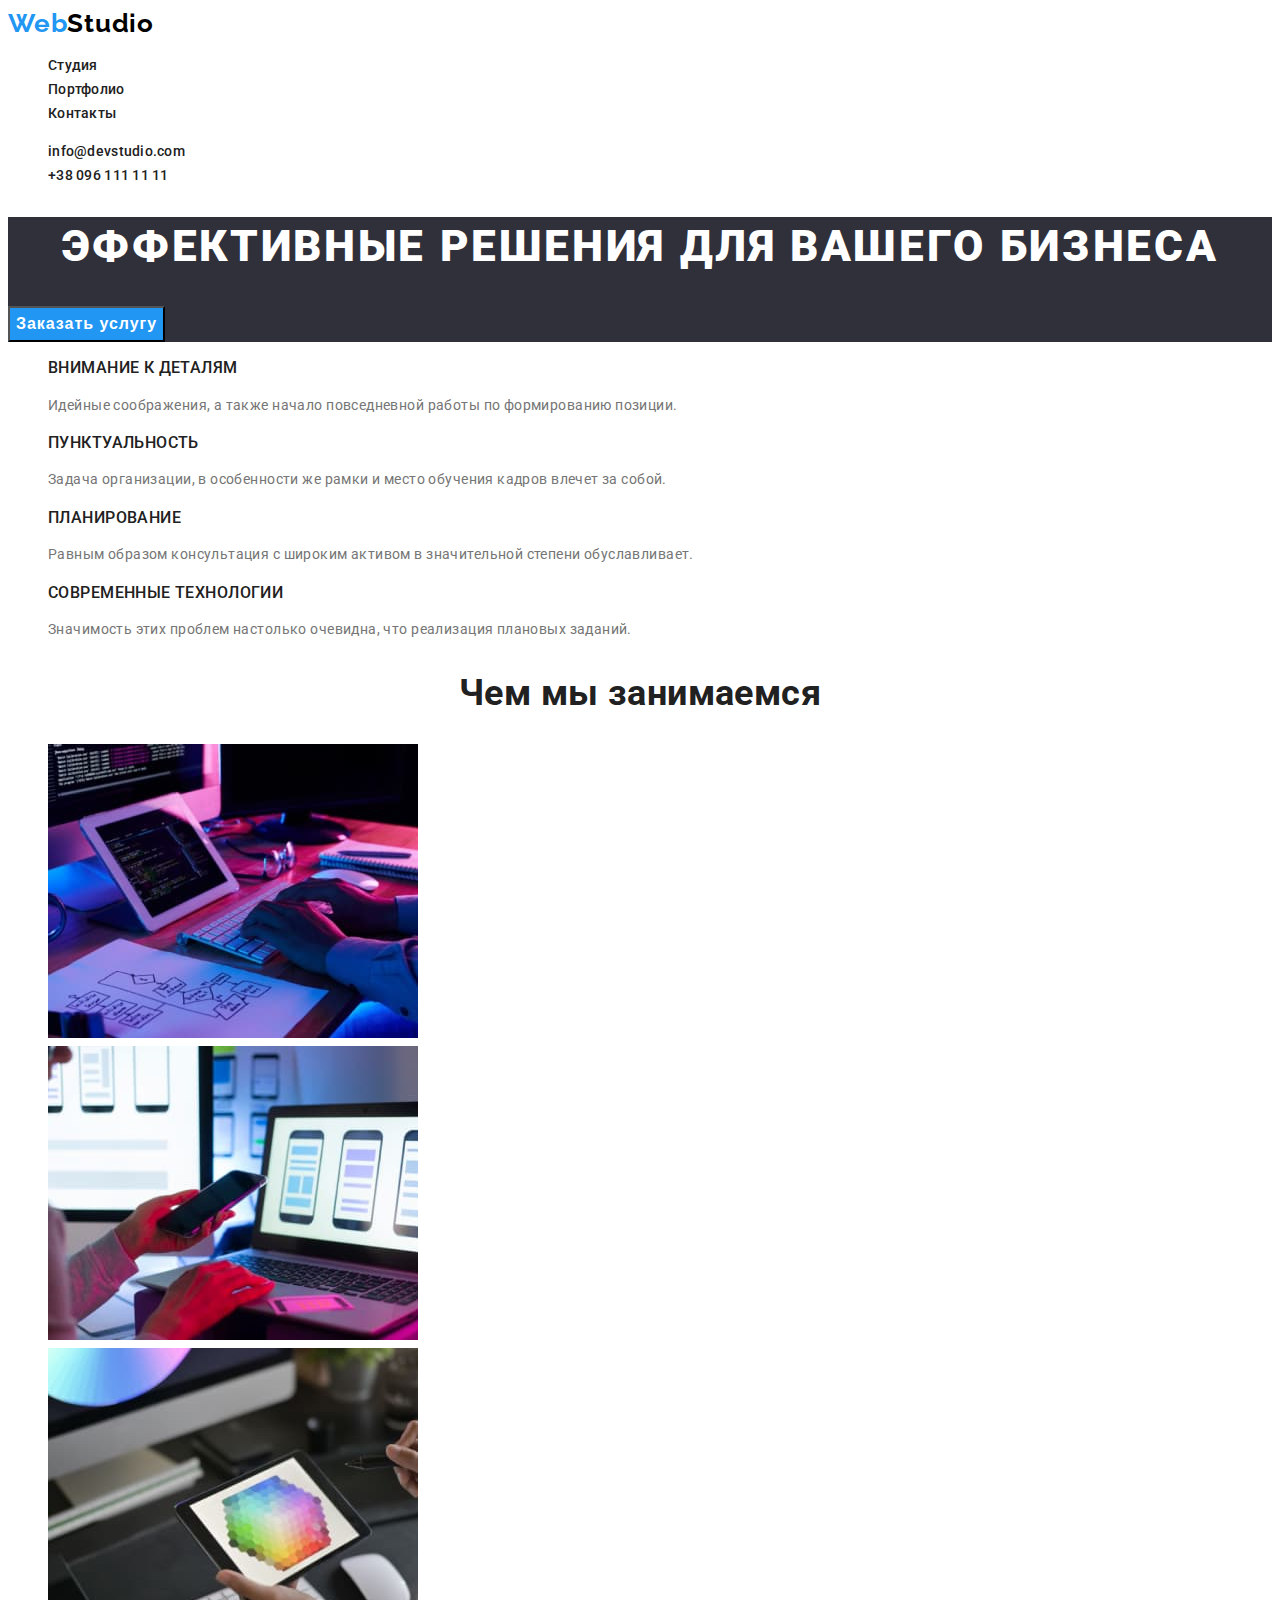
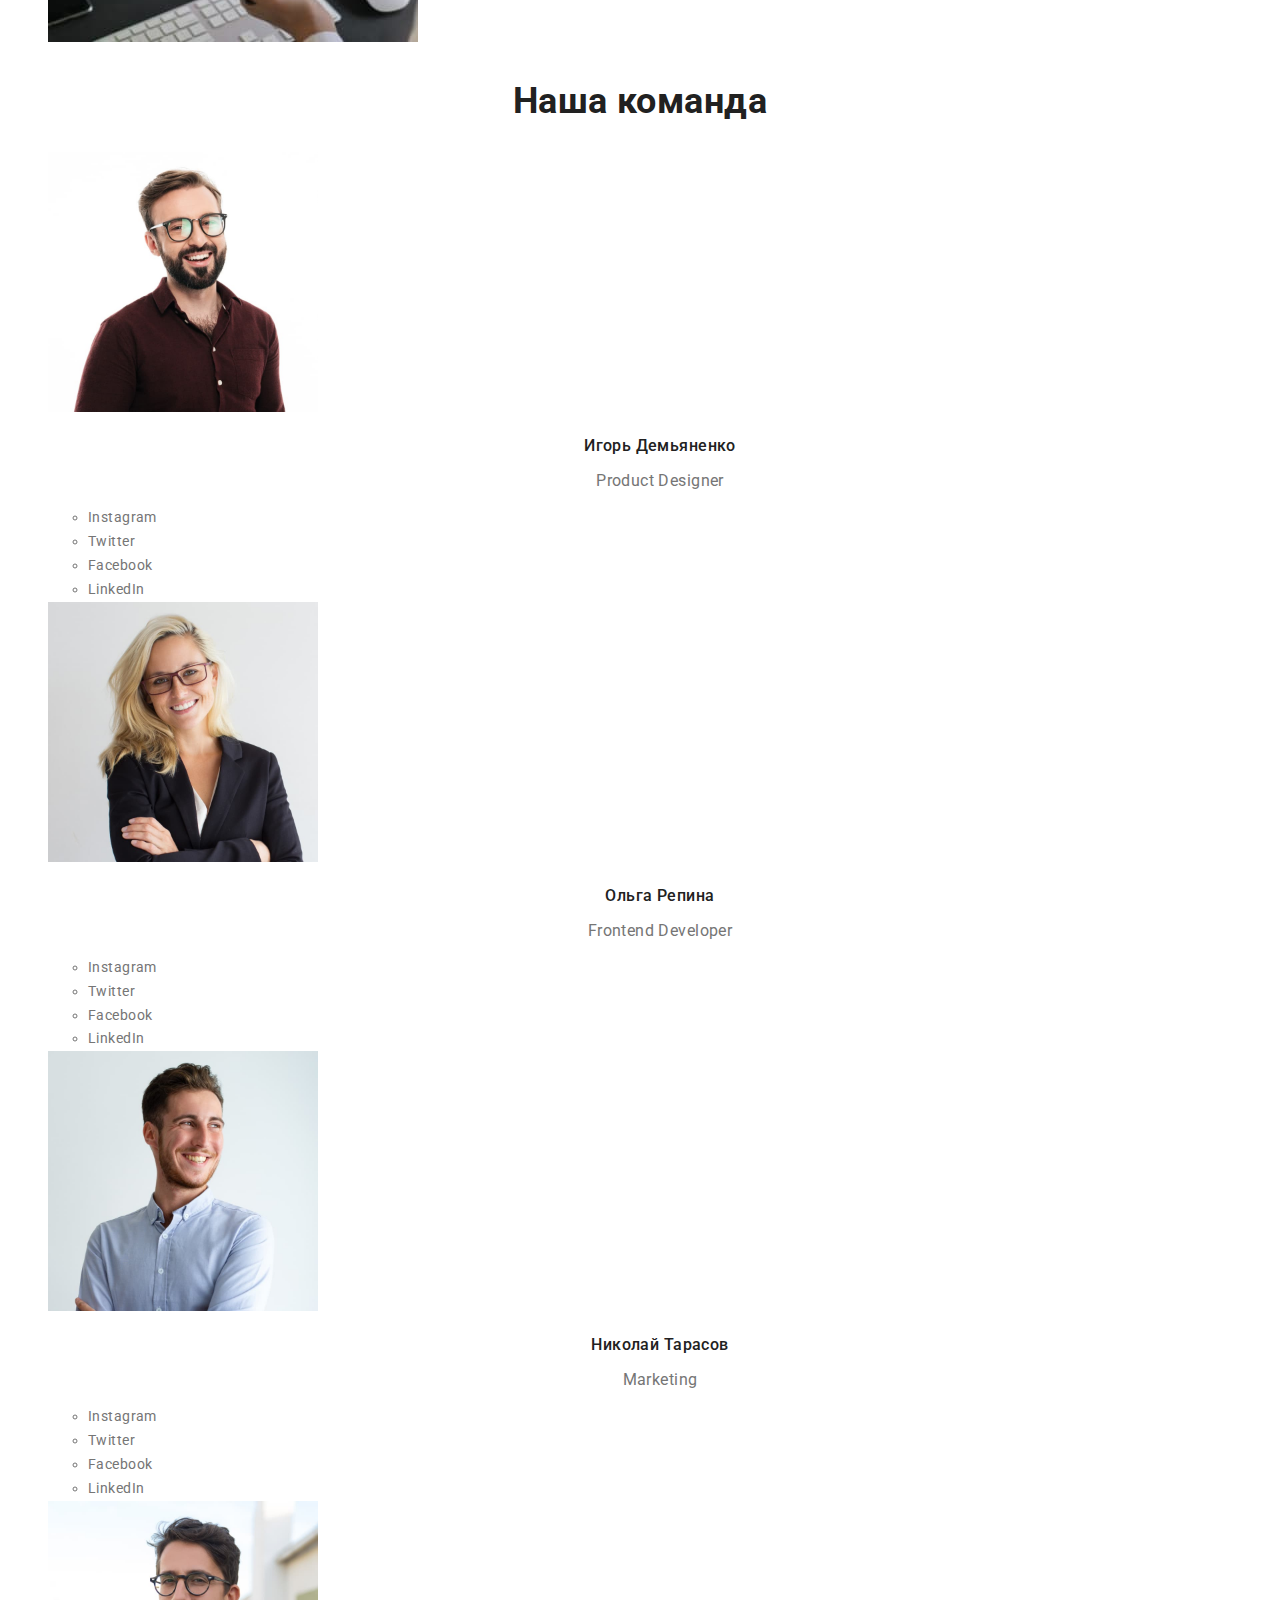
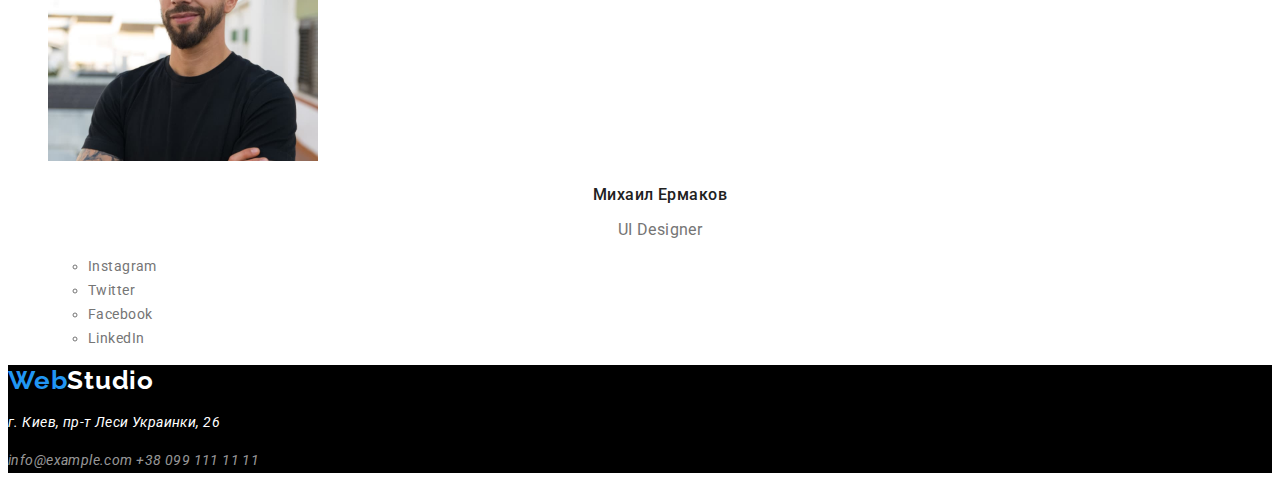
<file: index.html>
<!DOCTYPE html>
<html lang="ru">
<head>
    <meta charset="UTF-8">
    <meta http-equiv="X-UA-Compatible" content="IE=edge">
    <meta name="viewport" content="width=device-width, initial-scale=1.0">
    <title>Web Studio</title>
    <link href="https://fonts.googleapis.com/css2?family=Raleway:wght@700&family=Roboto:wght@400;500;700;900&display=swap"
        rel="stylesheet">
    <link rel="stylesheet" href="./css/styles.css">
</head>
<body class="body">
<!-- Шапка -->
   <header class="head">
      <nav class="head-nav">
          <a href="./index.html" class="head-link"><span class="logo">Web</span>Studio</a>
    <ul class="list">
        <li><a href="./index.html" class="link">Студия</a></li>
        <li><a href="./portfolio.html" class="link">Портфолио</a></li>
        <li><a href="" class="link">Контакты</a></li>
    </ul>
</nav>
    <ul class="head-cont list">
        <li> <a href="mailto:info@devstudio.com" class="link">info@devstudio.com</a></li>
        <li><a href="tel:+38-096-111-11-11" class="link">+38 096 111 11 11</a></li>
    </ul>
   </header>
   <!-- Мейн -->
   <main>
    <!-- Герой -->
    <section class="hero">
        <h1 class="hero-title">Эффективные решения для вашего бизнеса</h1>
        <button type="button" class="primary-button">Заказать услугу</button>
    </section>
    <!-- Преимущества компании -->
    <section class="section">
        <h2 class="title-none">Преимущества компании</h2>
        <ul class="company-advan list">
            <li>
                <h3 class="advan-title">Внимание к деталям</h3>
                <p>Идейные соображения, а также начало повседневной работы по формированию позиции.</p>
            </li>
            <li>
                <h3 class="advan-title">Пунктуальность</h3>
                <p>Задача организации, в особенности же рамки и место обучения кадров влечет за собой.</p>
            </li>
            <li>
                <h3 class="advan-title">Планирование</h3>
                <p>Равным образом консультация с широким активом в значительной степени обуславливает.</p>
            </li>
            <li>
                <h3 class="advan-title">Современные технологии</h3>
                <p>Значимость этих проблем настолько очевидна, что реализация плановых заданий.</p>
            </li>
        </ul>
    </section>
    <!-- Чем мы занимаемся -->
    <section class="section">
        <h2 class="section-title">Чем мы занимаемся</h2>
        <ul class="list">
            <li><img src="./images/dis-app.jpg" alt="Дескретные приложения" width=370 height="294"></li>
            <li><img src="./images/mob-app.jpg" alt="Мобильные приложения" width="370" height="294"></li>
            <li><img src="./images/design.jpg" alt="Дизайнерские решения" width="370" height="294"></li>
        </ul>
    </section>
    <!-- Наша команда -->
    <section class="section">
        <h2 class="section-title">Наша команда</h2>
        <ul class="team-list list">
            <li><img src="./images/product-disigner.jpg" alt="Игорь Демьяненко, продакт дизайнер" width=270> 
                <h3 class="team-title">Игорь Демьяненко</h3>
                <p lang="en" class="team-text">Product Designer</p>
                <ul>
                    <li><a href="" aria-label="Ссылка на Instagram"></a>Instagram</li>
                    <li><a href="" aria-label="Ссылка на Twitter"></a>Twitter</li>
                    <li><a href="" aria-label="Ссылка на Facebook"></a>Facebook</li>
                    <li><a href="" aria-label="Ссылка на LinkedIn"></a>LinkedIn</li>
                </ul>
            </li>
            <li><img src="./images/frontend-developer.jpg" alt="Ольга Репина, разработчик" width="270">
                <h3 class="team-title">Ольга Репина</h3>
                <p lang="en" class="team-text">Frontend Developer</p>
                <ul>
                    <li><a href="" aria-label="Ссылка на Instagram"></a>Instagram</li>
                <li><a href="" aria-label="Ссылка на Twitter"></a>Twitter</li>
                <li><a href="" aria-label="Ссылка на Facebook"></a>Facebook</li>
                <li><a href="" aria-label="Ссылка на LinkedIn"></a>LinkedIn</li>
            </ul>
            </li>
            <li><img src="./images/marketing.jpg" alt="Николай Тарасов, маркетолог" width=270>
                <h3 class="team-title">Николай Тарасов</h3>
                <p lang="en" class="team-text">Marketing</p>
                <ul>
                    <li><a href="" aria-label="Ссылка на Instagram"></a>Instagram</li>
                    <li><a href="" aria-label="Ссылка на Twitter"></a>Twitter</li>
                    <li><a href="" aria-label="Ссылка на Facebook"></a>Facebook</li>
                    <li><a href="" aria-label="Ссылка на LinkedIn"></a>LinkedIn</li>
                </ul>
            </li>
            <li><img src="./images/ui-designer.jpg" alt="Михаил Ермаков, дизайнер" width=270>
                <h3 class="team-title">Михаил Ермаков</h3>
                <p lang="en" class="team-text">UI Designer</p>
                <ul>
                    <li><a href="" aria-label="Ссылка на Instagram"></a>Instagram</li>
                    <li><a href="" aria-label="Ссылка на Twitter"></a>Twitter</li>
                    <li><a href="" aria-label="Ссылка на Facebook"></a>Facebook</li>
                    <li><a href="" aria-label="Ссылка на LinkedIn"></a>LinkedIn</li>
                </ul>
            </li>
        </ul>
    </section>
   </main>
   <!-- Футер -->
 <footer class="foot">
    <a href="./index.html" class="foot-link"><span class="logo">Web</span>Studio</a>
     <address class="adress">
    <p>г. Киев, пр-т Леси Украинки, 26</p>
    <a href="mailto:info@example.com" class="adress-link">info@example.com</a>
    <a href="tel:+38-099-111-11-11" class="adress-link">+38 099 111 11 11</a>
     </address>
 </footer>
</body>
</html>
</file>
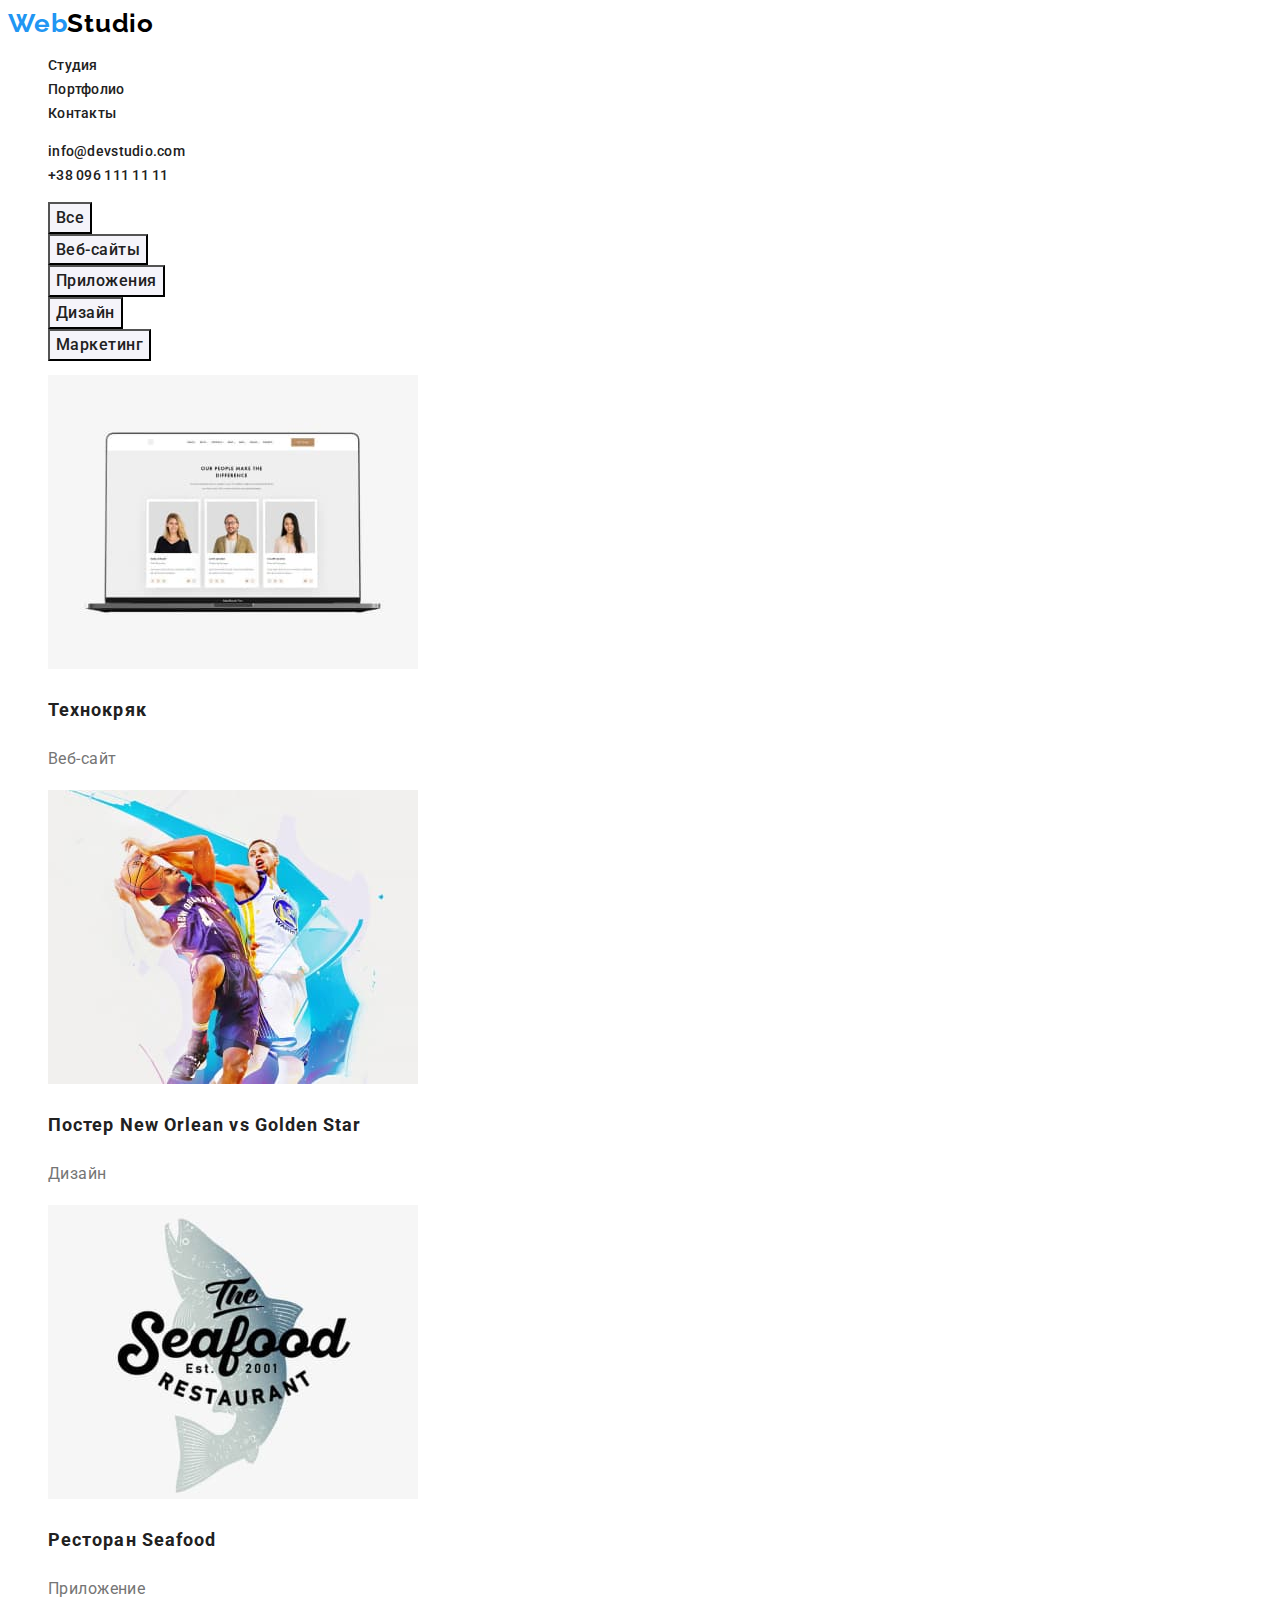
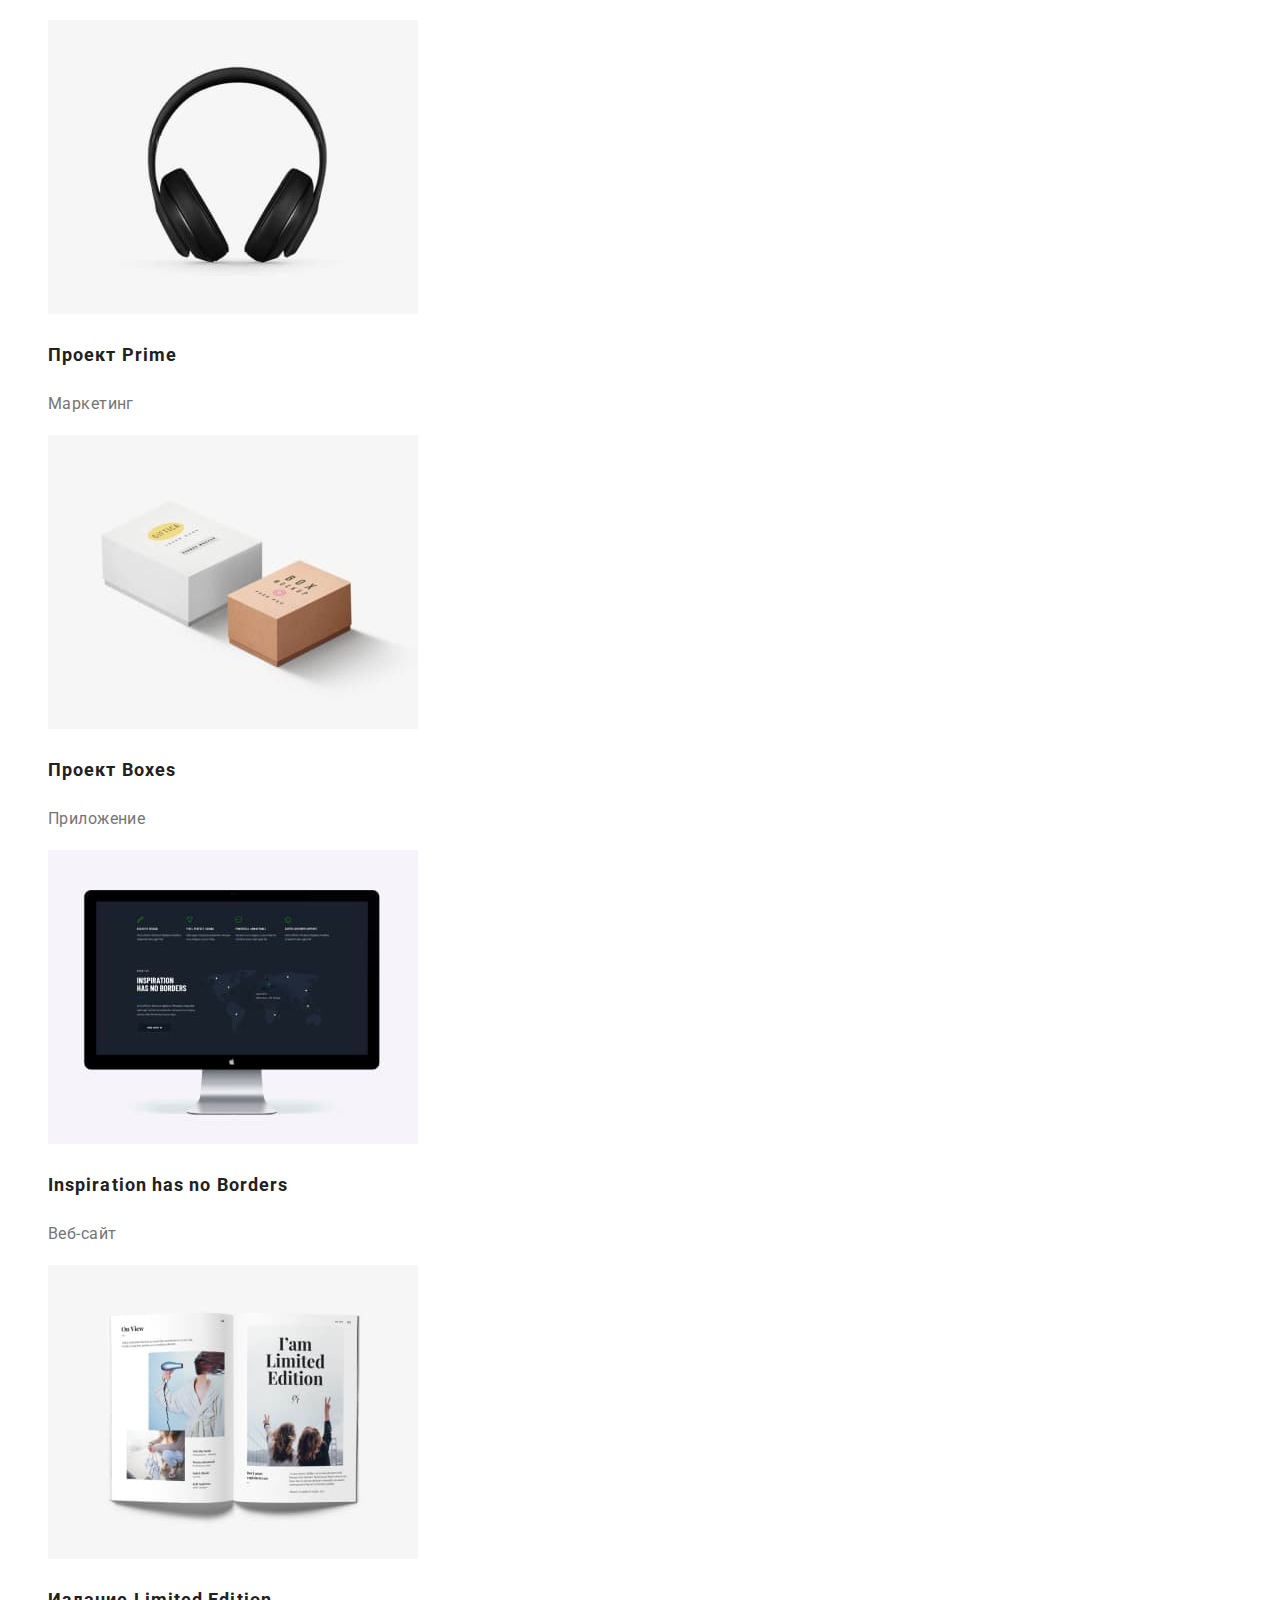
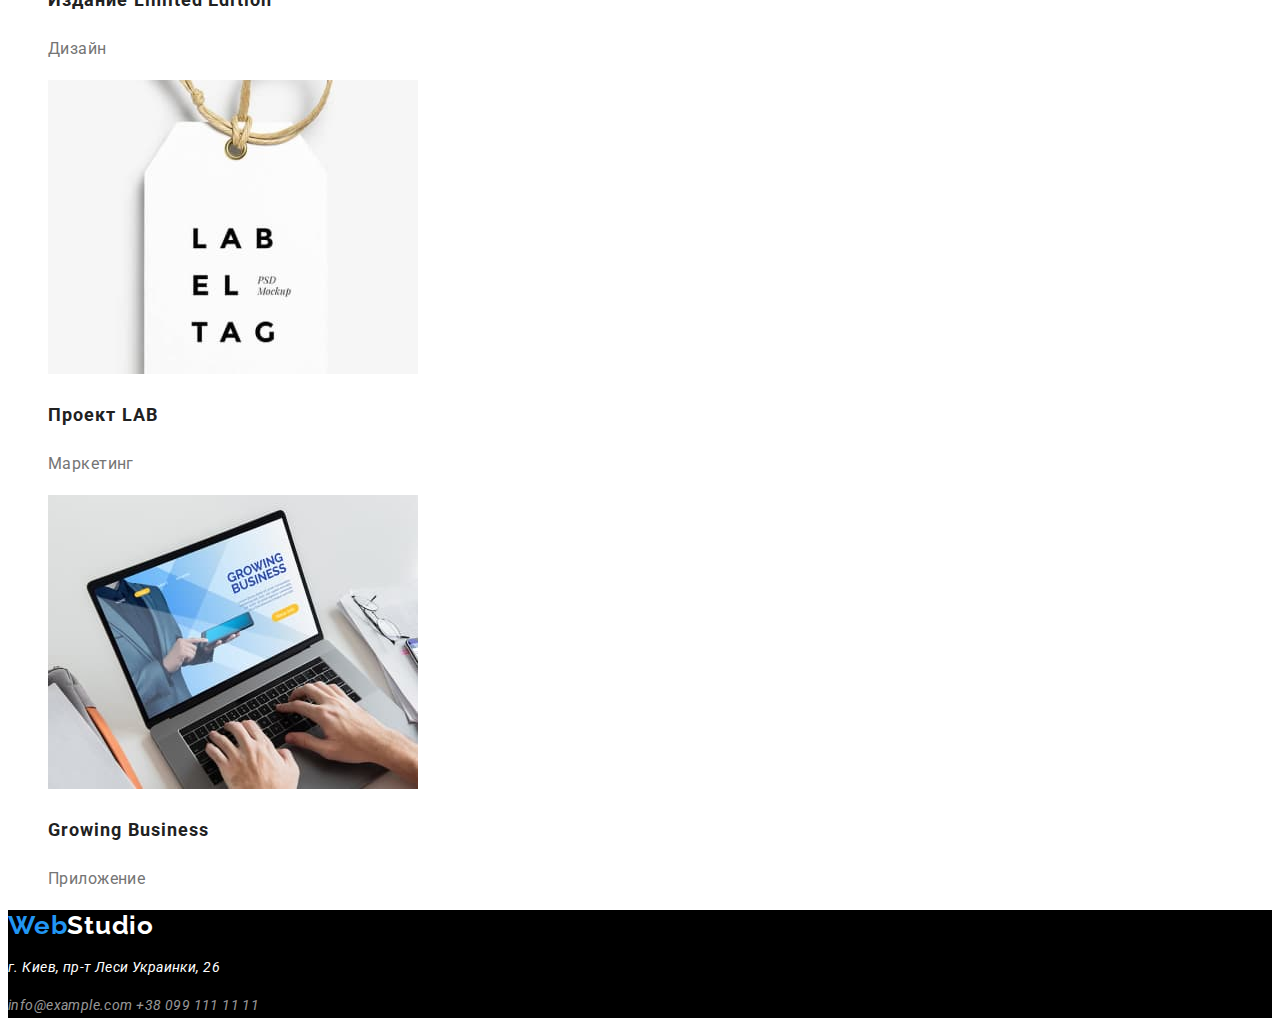
<file: portfolio.html>
<!DOCTYPE html>
<html lang="ru">

<head>
    <meta charset="UTF-8">
    <meta http-equiv="X-UA-Compatible" content="IE=edge">
    <meta name="viewport" content="width=device-width, initial-scale=1.0">
    <title>Web Studio</title>
    <link
        href="https://fonts.googleapis.com/css2?family=Raleway:wght@700&family=Roboto:wght@400;500;700;900&display=swap"
        rel="stylesheet">
    <link rel="stylesheet" href="./css/styles.css">
</head>

<body class="body">
    <!-- Шапка -->
<header class="head">
    <nav class="head-nav">
        <a href="./index.html" class="head-link"><span class="logo">Web</span>Studio</a>
        <ul class="list">
            <li><a href="./index.html" class="link">Студия</a></li>
            <li><a href="./portfolio.html" class="link">Портфолио</a></li>
            <li><a href="" class="link">Контакты</a></li>
        </ul>
    </nav>
    <ul class="head-cont list">
        <li> <a href="mailto:info@devstudio.com" class="link">info@devstudio.com</a></li>
        <li><a href="tel:+38-096-111-11-11" class="link">+38 096 111 11 11</a></li>
    </ul>
</header>
    <main>
<section class="projects">
    <h1 class="title-none">Примеры проектов</h1>
    <ul class="filters list">
        <li>
            <button type="button" class="secondary-button">Все</button>
        </li>
        <li>
            <button type="button" class="secondary-button">Веб-сайты</button>
        </li>
        <li>
            <button type="button" class="secondary-button">Приложения</button>
        </li>
        <li>
            <button type="button" class="secondary-button">Дизайн</button>
        </li>
        <li>
            <button type="button" class="secondary-button">Маркетинг</button>
        </li>
    </ul>
<ul class="projects list">
    <li>
        <a href="" class="projects-link"><img src="images/tehnokriak.jpg" alt="Веб-сайт Технокряк" width="370" height="294"></a>
        <h2 class="projects-title">Технокряк</h2>
        <p class="project-text">Веб-сайт</p>
    </li>
    <li>
        <a href="" class="projects-link"><img src="./images/poster.jpg" alt="Постер Нью-Орлеан Голден Стар" width="370" height="294"></a>
        <h2 class="projects-title">Постер New Orlean vs Golden Star</h2>
        <p class="project-text">Дизайн</p>
    </li>
    <li>
        <a href="" class="projects-link"><img src="./images/seafood.jpg" alt="Ресторан Seafood" width="370" height="294"></a>
        <h2 class="projects-title">Ресторан Seafood</h2>
        <p class="project-text">Приложение</p>
    </li>
    <li>
        <a href="" class="projects-link"><img src="./images/project-prime.jpg" alt="Проект Prime" width="370" height="294"></a>
        <h2 class="projects-title">Проект Prime</h2>
        <p class="project-text">Маркетинг</p></li>
    <li>
        <a href="" class="projects-link"><img src="./images/project-boxes.jpg" alt="Проект Boxes" width="370" height="294"></a>
        <h2 class="projects-title">Проект Boxes</h2>
        <p class="project-text">Приложение</p>
    </li>
    <li>
        <a href="" class="projects-link"><img src="./images/inspiration.jpg" alt="Inspiration has no Borders" width="370" height="294"></a>
        <h2 class="projects-title">Inspiration has no Borders</h2>
        <p class="project-text">Веб-сайт</p>
    </li>
    <li>
        <a href="" class="projects-link"><img src="./images/limited-edition.jpg" alt="Издание Limited Edition" width="370" height="294"></a>
        <h2 class="projects-title">Издание Limited Edition</h2>
        <p class="project-text">Дизайн</p>
    </li>
    <li>
        <a href="" class="projects-link"><img src="./images/project-lab.jpg" alt="Проект LAB" width="370" height="294"></a>
        <h2 class="projects-title">Проект LAB</h2>
        <p class="project-text">Маркетинг</p>
    </li>
    <li>
        <a href="" class="projects-link"><img src="./images/growing-business.jpg" alt="Growing Business" width="370" height="294"></a>
        <h2 class="projects-title">Growing Business</h2>
        <p class="project-text">Приложение</p>
    </li>
</ul>
</section>
    </main>
    <!-- Футер -->
    <footer class="foot">
        <a href="./index.html" class="foot-link"><span class="logo">Web</span>Studio</a>
        <address class="adress">
            <p>г. Киев, пр-т Леси Украинки, 26</p>
            <a href="mailto:info@example.com" class="adress-link">info@example.com</a>
            <a href="tel:+38-099-111-11-11" class="adress-link">+38 099 111 11 11</a>
        </address>
    </footer>
    </body>
</file>
<file: css/styles.css>
/* Основной цвет шрифта  #212121 */
/* Дополнительный цвет шрифта #757575 */
/* Белый шрифт #FFFFFF */
/* Цвет акцента #2196F3 */
:root {
    --primary-text-color: #757575;
    --title-text-color: #212121;
    --accent-color: #2196F3;
    --white-text-color: #FFFFFF;
    --secondary-button-color: #F5F4FA;
}
.body {
    background-color: var(--white-text-color);
    color: var(--primary-text-color);

    font-family: 'roboto', sans-serif;
    font-weight: 400;
    font-size: 14px;
    line-height: 1.71;
    letter-spacing: 0.03em;
}
.list {
    list-style-type: none;
}
/* Шапка */
.head-nav .link,
.head-cont .link {
    color: var(--title-text-color);
    font-weight: 500;
    font-size: 14px;
    line-height: 1.14;
    letter-spacing: 0.02em;
    text-decoration: none;
}
.head-link {
    color: #000000;
    font-family: 'Raleway', sans-serif;
    font-weight: 700;
    font-size: 26px;
    line-height: 1.19;
    letter-spacing: 0.03em;
    text-decoration: none;
}
.head-nav .link:hover {
    color: var(--accent-color);
}
.head-nav .link:focus {
    color: var(--accent-color);
}
.logo {
    color: var(--accent-color);
}

.link-logo:hover {
    color: var(--accent-color);
}

.link-logo:focus {
    color: var(--accent-color);}


.head-cont .link:hover {
    color: var(--accent-color);
}

.head-cont .link:focus {
    color: var(--accent-color);
}
/* Главная страница, вкладка Студия */
/* Герой */
.hero {
    color: var(--white-text-color);
    background-color: #2F303A;; 
}
.hero-title {
    font-weight: 900;
    font-size: 44px;
    line-height: 1.36;
    text-align: center;
    letter-spacing: 0.06em;
    text-transform: uppercase;
}
.primary-button {
    background-color: var(--accent-color);
    color: var(--white-text-color);
    font-weight: 700;
    font-size: 16px;
    line-height: 1.88;
    display: flex;
    align-items: center;
    text-align: center;
    letter-spacing: 0.06em;
}
.primary-button:focus {}

/* Преимущества компании */
.title-none{
    display: none;
}
.advan-title {
    color: var(--title-text-color);
    font-weight: 500;
    font-size: 16px;
    line-height: 1.19;
    text-transform: uppercase;
}
/* Чем мы занимаемся */
.section-title {
    color: var(--title-text-color);
    font-weight: 700;
    font-size: 36px;
    line-height: 1.17;
    text-align: center;
}
/* Наша команда */
.team-title {
    color: var(--title-text-color);
    font-weight: 500;
    font-size: 16px;
    line-height: 1.19;
    text-align: center;
}
.team-text {
    font-size: 16px;
    line-height: 1.19;
    text-align: center;
}
/* Футер */
.foot {
    background-color: #000000;
}
.foot-link {
    color: var(--white-text-color);
    text-decoration: none;
    font-family: 'Raleway', sans-serif;
    font-weight: 700;
    font-size: 26px;
    line-height: 1.19;
    letter-spacing: 0.03em;
}
.adress {
    color: var(--white-text-color)
}
.adress-link {
    color: rgba(255, 255, 255, 0.6);
    text-decoration: none;
}
.foot-link:focus {}
.adress-link:focus {}

/* Вкладка Портфолио */

.secondary-button {
    color: var(--title-text-color);
    background-color: var(--secondary-button-color);
    font-family: 'Roboto', sans-serif;
    font-weight: 500;
    font-size: 16px;
    line-height: 1.62; 
    text-align: center;
    letter-spacing: 0.03em;
}
.secondary-button:hover {
    color: var(--white-text-color);
    background-color: var(--accent-color);
}
.secondary-button:focus {
    color: var(--white-text-color);
    background-color: var(--accent-color);
}
.projects-title {
    color: var(--title-text-color);
   
    font-weight: 700;
    font-size: 18px;
    line-height: 2; 
    letter-spacing: 0.06em;
}

.project-text {
    font-weight: 400;
    font-size: 16px;
    line-height: 1.88;
}
.projects-link:focus{}
</file>
